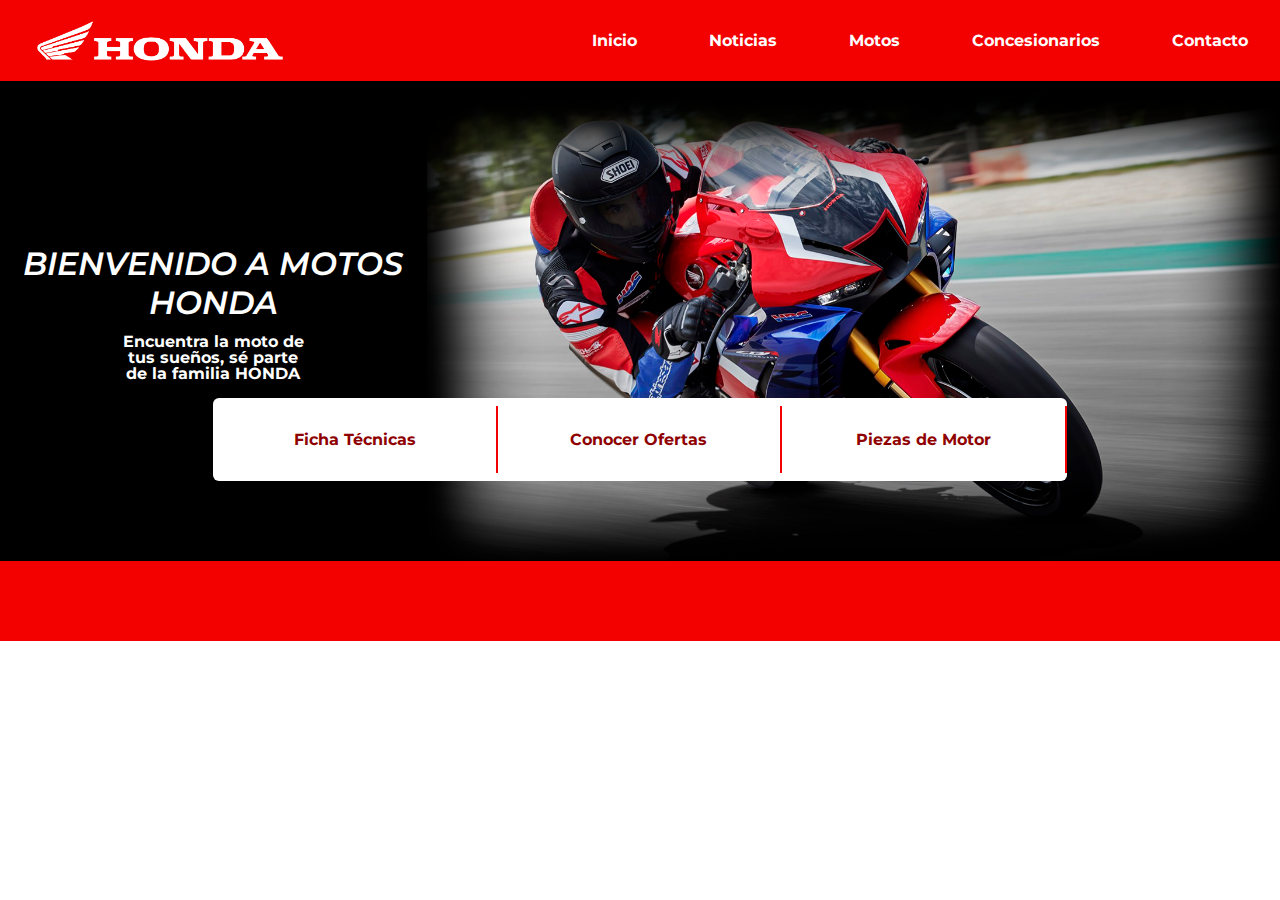
<file: index.html>
<!DOCTYPE html>
<html lang="en">
<head>
    <meta charset="UTF-8">
    <meta name="viewport" content="width=device-width, initial-scale=1.0">
    <link rel="preconnect" href="https://fonts.googleapis.com">
    <link rel="preconnect" href="https://fonts.gstatic.com" crossorigin>
    <link href="https://fonts.googleapis.com/css2?family=Montserrat:ital,wght@0,100..900;1,100..900&display=swap" rel="stylesheet">
    <link rel="stylesheet" href="style.css">
    <title>Honda</title>
</head>

<body>
    <header class="bg-secondary">
        <nav class="navbar">
            <div>
                <img src="./images/hondaLogo.png" alt="Logo">
            </div>
            <!-- Botón de menú en vista móvil como tres rayas -->
            <button class="menu-toggle" onclick="toggleMenu()">≡</button>
            <ul class="items-navbar">
                <li><a href="index.html">Inicio</a></li>
                <li><a href="./pages/noticias.html">Noticias</a></li>
                <li><a href="./pages/motos.html">Motos</a></li>
                <li><a href="./pages/concesionarios.html">Concesionarios</a></li>
                <li><a href="./pages/contacto.html">Contacto</a></li>
            </ul>
        </nav>
    </header>

    <!-- Hero de homepage -->
    <div class="hero">
        <div class="content-hero">
            <h1 class="main-title">Bienvenido a Motos Honda</h1>
            <p class="main-description">Encuentra la moto de tus sueños, sé parte de la familia HONDA</p>
        </div>
        <div class="img-hero">
            <img src="./images/hondahero.png" alt="Moto Honda">
        </div>
        <div class="more-options">
            <div class="more-options-bar">
                <div class="option-item">
                    <p>Ficha Técnicas</p>
                </div>
                <div class="option-item">
                    <p>Conocer Ofertas</p>
                </div>
                <div class="option-item"> 
                    <p>Piezas de Motor</p>
                </div>
            </div>          
        </div>
    </div>

    <script>
        function toggleMenu() {
            const navbarItems = document.querySelector('.items-navbar');
            navbarItems.style.display = navbarItems.style.display === 'block' ? 'none' : 'block';
        }
    </script>
</body>

<footer class="footer"></footer>
</html>
</file>
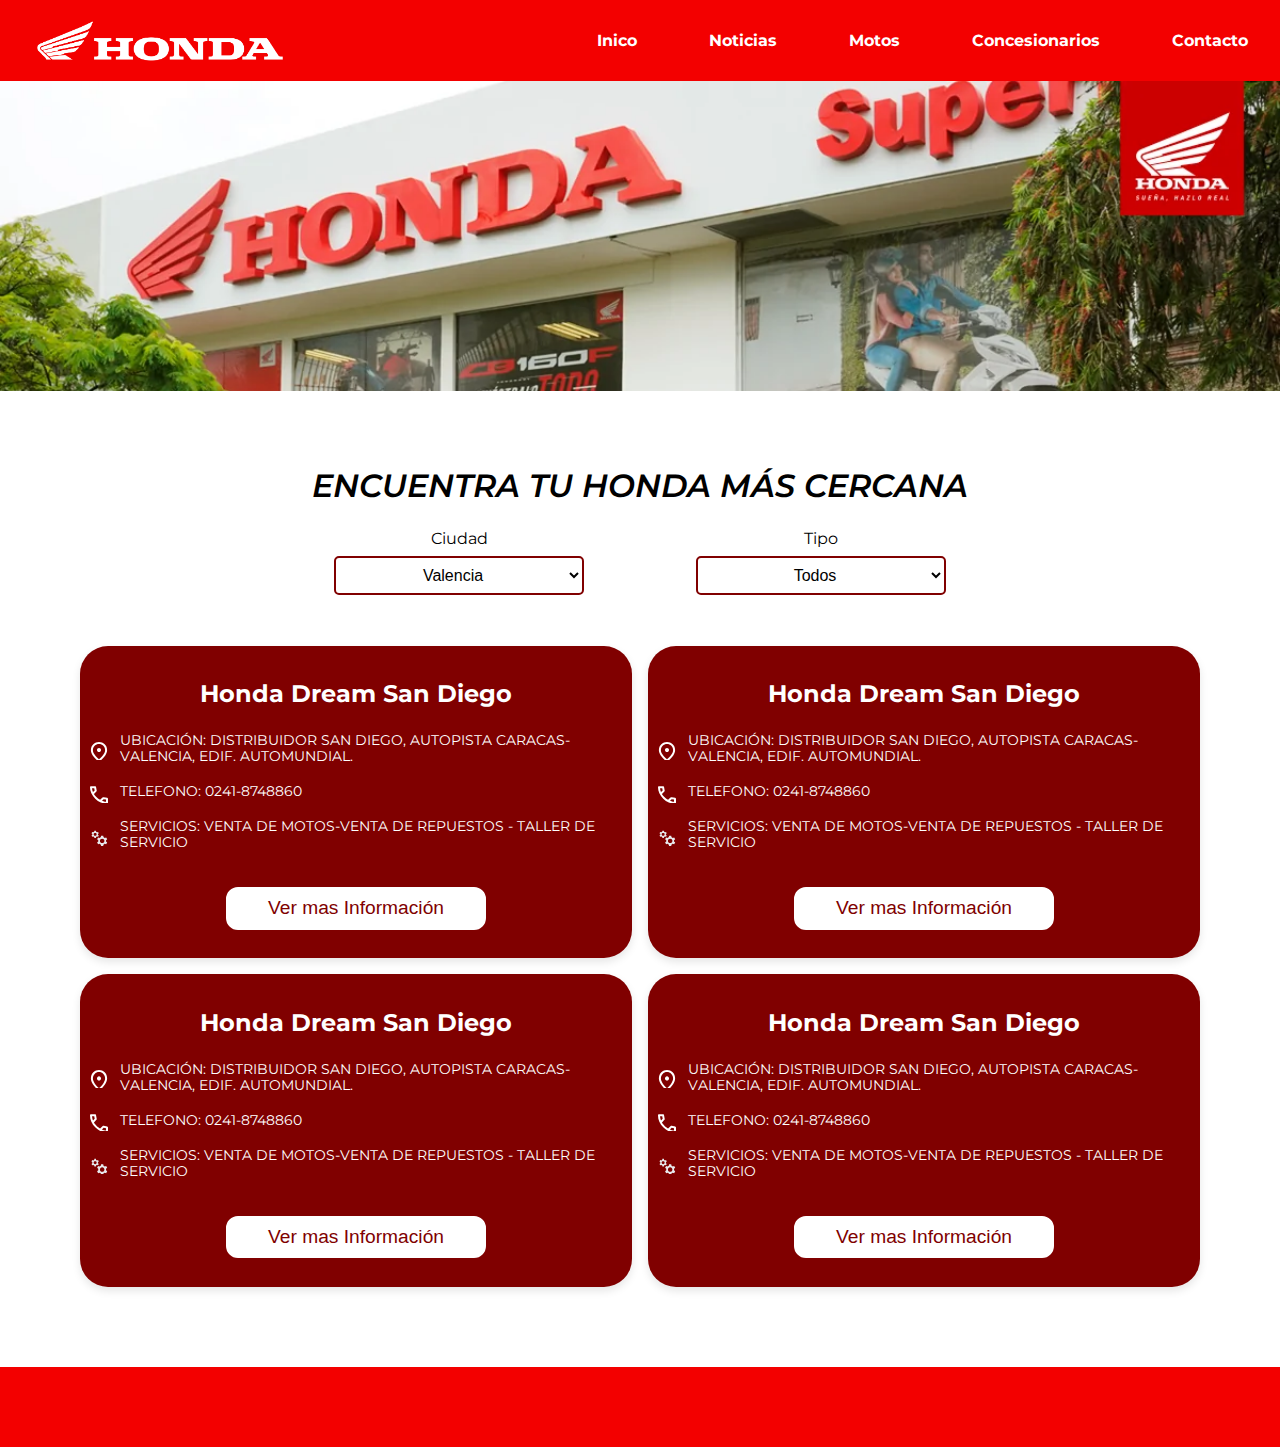
<file: pages/concesionarios.html>
<!DOCTYPE html>
<html lang="en">
<head>
    <meta charset="UTF-8">
    <meta name="viewport" content="width=device-width, initial-scale=1.0">
    <link rel="preconnect" href="https://fonts.googleapis.com">
    <link rel="preconnect" href="https://fonts.gstatic.com" crossorigin>
    <link href="https://fonts.googleapis.com/css2?family=Montserrat:ital,wght@0,100..900;1,100..900&display=swap" rel="stylesheet">
    <link rel="stylesheet" href="../style.css">
    <title>Honda</title>
</head>


<header class="bg-secondary">
    <nav class="navbar">
        <div>
            <img src="../images/hondaLogo.png" alt="Logo">
        </div>
        <!-- Botón de menú en vista móvil como tres rayas -->
        <button class="menu-toggle" onclick="toggleMenu()">≡</button>
        <ul class="items-navbar">
            <li><a href="../index.html">Inico</a></li>
            <li><a href="../pages/noticias.html">Noticias</a></li>
            <li><a href="../pages/motos.html">Motos</a></li>
            <li><a href="../pages/concesionarios.html">Concesionarios</a></li>
            <li><a href="../pages/contacto.html">Contacto</a></li>
        </ul>
    </nav>
</header>
<body>
    <div class="hero-dealerships">
        <img src="../images/heroDealerships.png" alt="hero-dealerships" class="">
        <div class="container mx-auto pt-10">
            <h1 class="title-page">Encuentra tu Honda más cercana</h1>
<div class="find-your-dealership">
    <!-- Opciones -->
    <div class="options-container">
        <!-- Ciudades -->
        <div class="location-info">
            <label for="ciudad" class="label">Ciudad</label>
            <select name="ciudad" id="ciudad" class="styled-select">
                <option value="valencia">Valencia</option>
                <option value="caracas">Caracas</option>
                <option value="maracay">Maracay</option>
            </select>
        </div>
        <!-- Tipos de vehículos -->
        <div class="vehicle-type">
            <label for="tipo" class="label">Tipo</label>
            <select name="tipo" id="tipo" class="styled-select">
                <option value="todos">Todos</option>
                <option value="motos">Motos</option>
                <option value="carros">Carros</option>
            </select>
        </div>
    </div>
</div>
<br>
            <div class="card-blocks">
                
                <div class="card-dealership">
                    <p class="text-white">Honda Dream San Diego</p>
                    <div class="location-content">
                        <img src="../icons/location.svg" alt="location-icon">
                        <p>UBICACIÓN: DISTRIBUIDOR SAN DIEGO, AUTOPISTA CARACAS-VALENCIA, EDIF. AUTOMUNDIAL.</p>
                    </div>
                    <br/>
                    <div class="location-content">
                        <img src="../icons/phone.svg" alt="phone-icon">
                        <p>TELEFONO: 0241-8748860</p>
                    </div>
                    <br/>
                    <div class="location-content">
                        <img src="../icons/service.svg" alt="service-icon">
                        <p>SERVICIOS: VENTA DE MOTOS-VENTA DE REPUESTOS - TALLER DE SERVICIO</p>
                    </div>
                    <br/>
                    <div class="flex justify-center">
                        <button class="button-more-moto-2">Ver mas Información</button>
                    </div>
                    <br/>
                </div>

                <div class="card-dealership">
                    <p class="text-white text-xl">Honda Dream San Diego</p>
                    <div class="location-content">
                        <img src="../icons/location.svg" alt="location-icon">
                        <p>UBICACIÓN: DISTRIBUIDOR SAN DIEGO, AUTOPISTA CARACAS-VALENCIA, EDIF. AUTOMUNDIAL.</p>
                    </div>
                    <br/>
                    <div class="location-content">
                        <img src="../icons/phone.svg" alt="phone-icon">
                        <p>TELEFONO: 0241-8748860</p>
                    </div>
                    <br/>
                    <div class="location-content">
                        <img src="../icons/service.svg" alt="service-icon">
                        <p>SERVICIOS: VENTA DE MOTOS-VENTA DE REPUESTOS - TALLER DE SERVICIO</p>
                    </div>
                    <br/>
                    <div class="flex justify-center">
                        <button class="button-more-moto-2">Ver mas Información</button>
                    </div>
                    <br/>
                </div>

                <div class="card-dealership ">
                    <p class="text-white">Honda Dream San Diego</p>
                    <div class="location-content">
                        <img src="../icons/location.svg" alt="location-icon">
                        <p>UBICACIÓN: DISTRIBUIDOR SAN DIEGO, AUTOPISTA CARACAS-VALENCIA, EDIF. AUTOMUNDIAL.</p>
                    </div>
                    <br/>
                    <div class="location-content">
                        <img src="../icons/phone.svg" alt="phone-icon">
                        <p>TELEFONO: 0241-8748860</p>
                    </div>
                    <br/>
                    <div class="location-content">
                        <img src="../icons/service.svg" alt="service-icon">
                        <p>SERVICIOS: VENTA DE MOTOS-VENTA DE REPUESTOS - TALLER DE SERVICIO</p>
                    </div>
                    <br/>
                    <div class="flex justify-center">
                        <button class="button-more-moto-2">Ver mas Información</button>
                    </div>
                    <br/>
                </div>

                <div class="card-dealership ">
                    <p class="text-white">Honda Dream San Diego</p>
                    <div class="location-content">
                        <img src="../icons/location.svg" alt="location-icon">
                        <p>UBICACIÓN: DISTRIBUIDOR SAN DIEGO, AUTOPISTA CARACAS-VALENCIA, EDIF. AUTOMUNDIAL.</p>
                    </div>
                    <br/>
                    <div class="location-content">
                        <img src="../icons/phone.svg" alt="phone-icon">
                        <p>TELEFONO: 0241-8748860</p>
                    </div>
                    <br/>
                    <div class="location-content">
                        <img src="../icons/service.svg" alt="service-icon">
                        <p>SERVICIOS: VENTA DE MOTOS-VENTA DE REPUESTOS - TALLER DE SERVICIO</p>
                    </div>
                    <br/>
                    <div class="flex justify-center">
                        <button class="button-more-moto-2">Ver mas Información</button>
                    </div>
                    <br/>
                </div>

            </div>
            
        </div>
    </div>
    <script>
        function toggleMenu() {
            const navbarItems = document.querySelector('.items-navbar');
            navbarItems.style.display = navbarItems.style.display === 'block' ? 'none' : 'block';
        }
    </script>
</body>
<footer class="footer"></footer>
</file>
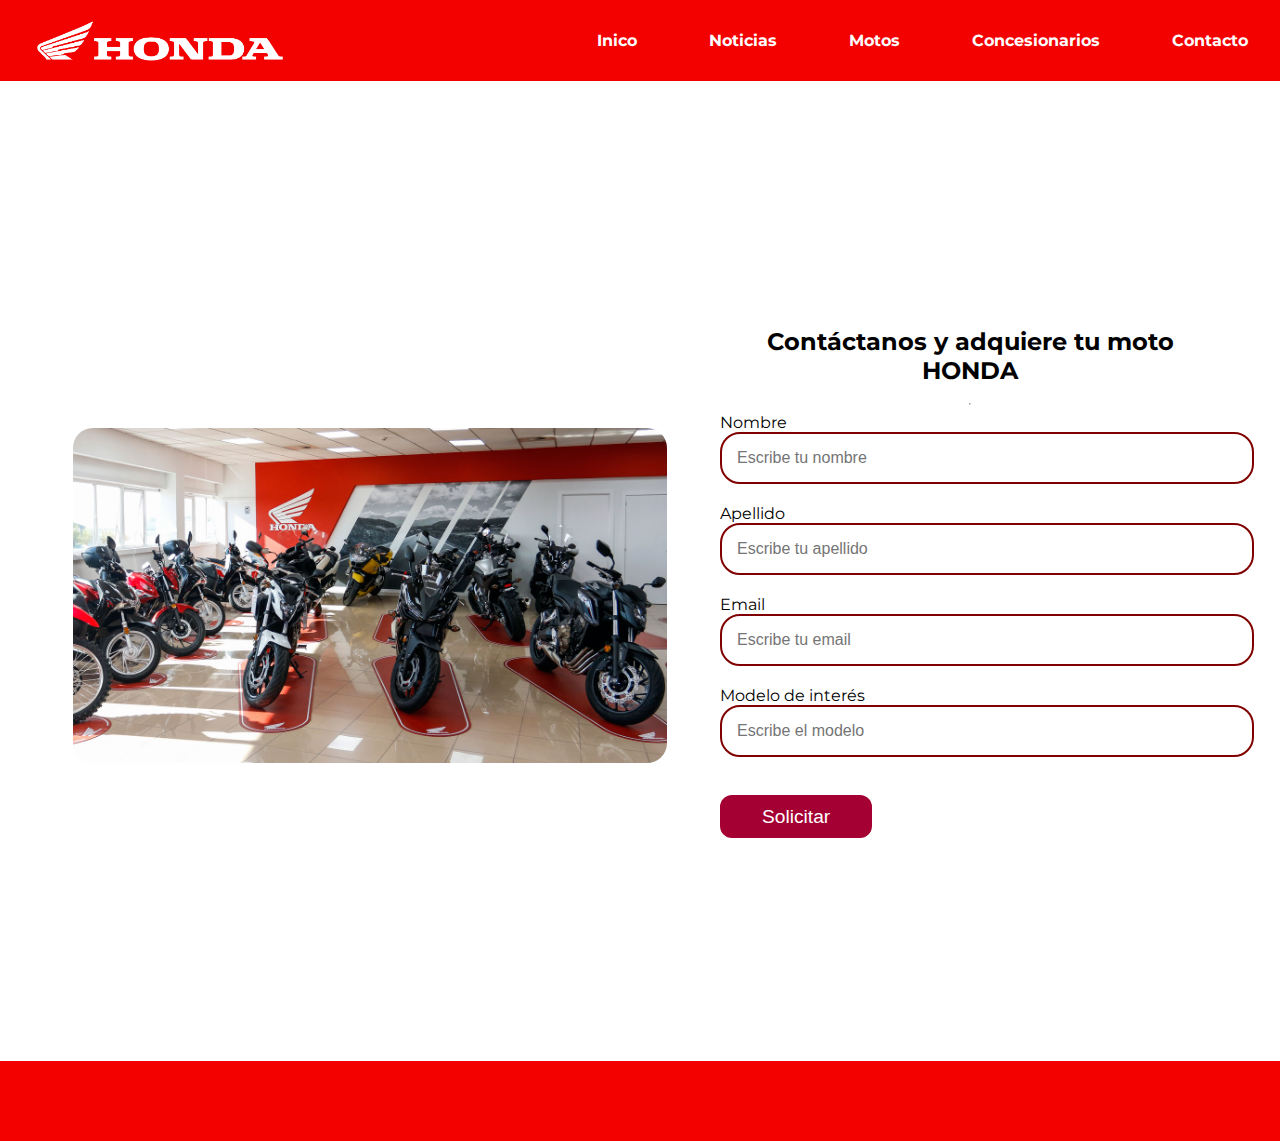
<file: pages/contacto.html>
<!DOCTYPE html>
<html lang="en">
<head>
    <meta charset="UTF-8">
    <meta name="viewport" content="width=device-width, initial-scale=1.0">
    <link rel="preconnect" href="https://fonts.googleapis.com">
    <link rel="preconnect" href="https://fonts.gstatic.com" crossorigin>
    <link href="https://fonts.googleapis.com/css2?family=Montserrat:ital,wght@0,100..900;1,100..900&display=swap" rel="stylesheet">
    <link rel="stylesheet" href="../style.css">
    <title>Honda</title>
</head>

<header class="bg-secondary">
    <nav class="navbar">
        <div>
            <img src="../images/hondaLogo.png" alt="Logo">
        </div>
        <!-- Botón de menú en vista móvil como tres rayas -->
        <button class="menu-toggle" onclick="toggleMenu()">≡</button>
        <ul class="items-navbar">
            <li><a href="../index.html">Inico</a></li>
            <li><a href="../pages/noticias.html">Noticias</a></li>
            <li><a href="../pages/motos.html">Motos</a></li>
            <li><a href="../pages/concesionarios.html">Concesionarios</a></li>
            <li><a href="../pages/contacto.html">Contacto</a></li>
        </ul>
    </nav>
</header>

<body>
    <div class="container-contacto">
        <div class="flex-container">
            <div class="contact-image">
                <img src="../images/contactPicture.jpeg" alt="Motos" class="motorcycle-image">
            </div>
            <div class="form-container">
                <p class="form-title">Contáctanos y adquiere tu moto HONDA</p>
                <hr>
                <form action="" class="flex flex-col">
                    <label for="name" class="label-form">Nombre</label>
                    <input type="text" id="name" class="input-form" placeholder="Escribe tu nombre">
                    
                    <label for="apellido" class="label-form">Apellido</label>
                    <input type="text" id="apellido" class="input-form" placeholder="Escribe tu apellido">
                    
                    <label for="email" class="label-form">Email</label>
                    <input type="email" id="email" class="input-form" placeholder="Escribe tu email">
                    
                    <label for="modelo" class="label-form">Modelo de interés</label>
                    <input type="text" id="modelo" class="input-form" placeholder="Escribe el modelo">
                    
                    <button class="button-more-moto">Solicitar</button>
                </form>
            </div>
        </div>
    </div>

    <script>
        function toggleMenu() {
            const navbarItems = document.querySelector('.items-navbar');
            navbarItems.style.display = navbarItems.style.display === 'block' ? 'none' : 'block';
        }
    </script>
</body>

<footer class="footer">
    <!-- Contenido del footer -->
</footer>
</html>
</file>
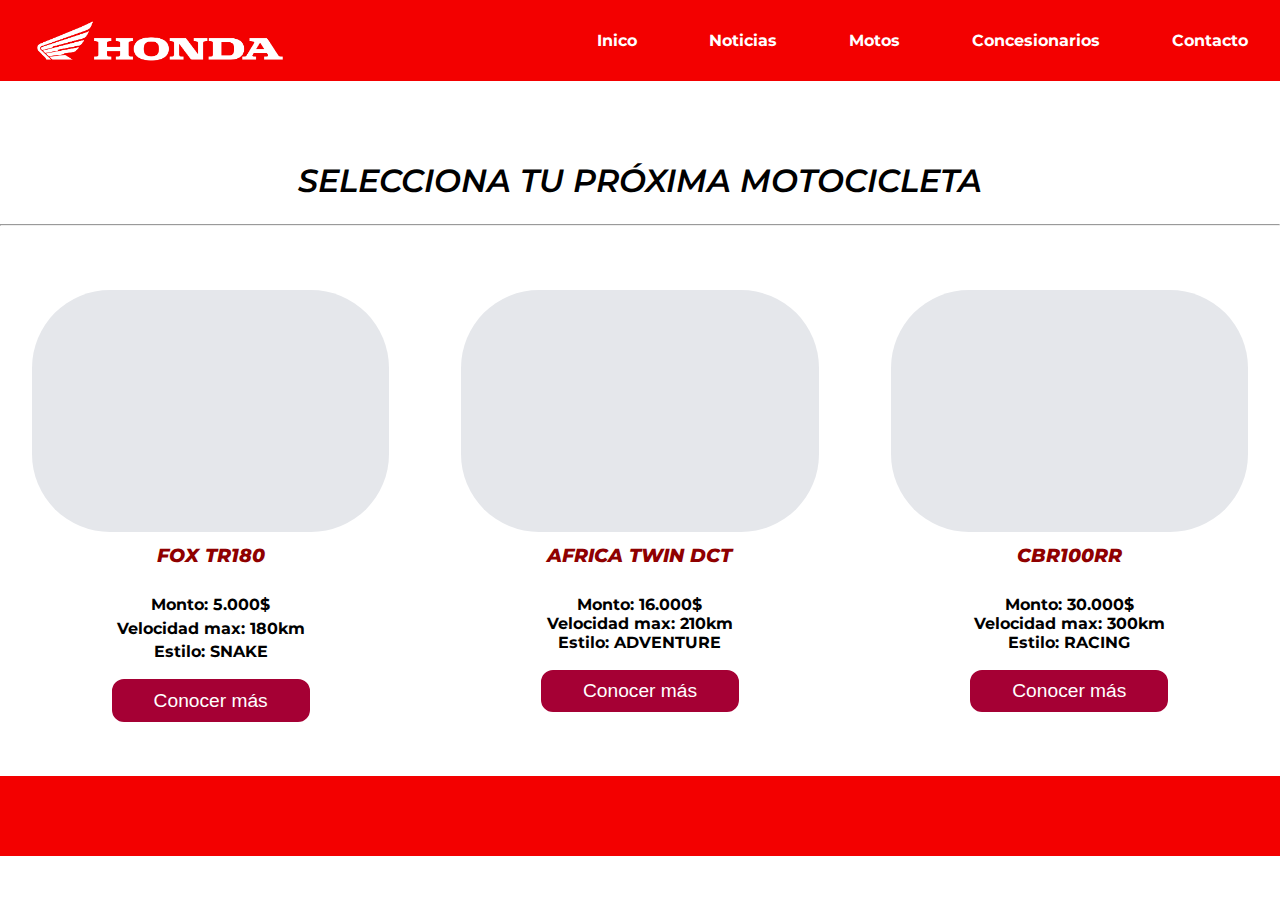
<file: pages/motos.html>
<!DOCTYPE html>
<html lang="en">
<head>
    <meta charset="UTF-8">
    <meta name="viewport" content="width=device-width, initial-scale=1.0">
    <link rel="preconnect" href="https://fonts.googleapis.com">
    <link rel="preconnect" href="https://fonts.gstatic.com" crossorigin>
    <link href="https://fonts.googleapis.com/css2?family=Montserrat:ital,wght@0,100..900;1,100..900&display=swap" rel="stylesheet">
    <link rel="stylesheet" href="../style.css">
    <title>Honda</title>
</head>


<header class="bg-secondary">
    <nav class="navbar">
        <div>
            <img src="../images/hondaLogo.png" alt="Logo">
        </div>
        <!-- Botón de menú en vista móvil como tres rayas -->
        <button class="menu-toggle" onclick="toggleMenu()">≡</button>
        <ul class="items-navbar">
            <li><a href="../index.html">Inico</a></li>
            <li><a href="../pages/noticias.html">Noticias</a></li>
            <li><a href="../pages/motos.html">Motos</a></li>
            <li><a href="../pages/concesionarios.html">Concesionarios</a></li>
            <li><a href="../pages/contacto.html">Contacto</a></li>
        </ul>
    </nav>
</header>

<body>
    <div class="container-contact">  
        <h1 class="title-page">Selecciona tu próxima motocicleta</h1>
        <hr>
        <!-- Cards de motos -->
        <div class="motos-div">

            <div class="card">
                <div class="bg-moto">
                    <img src="../images/moto1.png" alt="Moto" class="">
                </div>
                <h3 class="moto-title text-xl">Fox TR180</h3> <!-- Tamaño uniforme -->
                <div class="moto-description">
                    <p class="font-bold" style="margin-bottom: 0.3rem;">Monto: 5.000$</p>
                    <p class="font-bold" style="margin-bottom: 0.3rem;">Velocidad max: 180km</p>
                    <p class="font-bold mb-4">Estilo: SNAKE</p>
                    <button class="rounded-full button-more-moto">Conocer más</button>
                </div>           
            </div>

            <div class="card flex flex-col p-4 gap-y-3">
                <div class="bg-gray-200 bg-moto">
                    <img src="../images/moto2.png" alt="Moto" class="h-auto rounded-md px-8 py-8">
                </div>
                <h3 class="text-center uppercase moto-title text-xl pb-4">AFRICA TWIN DCT</h3> <!-- Tamaño uniforme -->
                <div class="moto-description">
                    <p class="font-bold">Monto: 16.000$</p>
                    <p class="font-bold">Velocidad max: 210km</p>
                    <p class="font-bold mb-4">Estilo: ADVENTURE</p>
                    <button class="rounded-full button-more-moto">Conocer más</button>
                </div>           
            </div>

            <div class="card flex flex-col p-4 gap-y-3">
                <div class="bg-gray-200 bg-moto">
                    <img src="../images/moto3.png" alt="Moto" class="h-auto rounded-md px-8 py-8">
                </div>
                <h3 class="text-center uppercase moto-title text-xl pb-4">CBR100RR</h3> <!-- Tamaño uniforme -->
                <div class="moto-description">
                    <p class="font-bold">Monto: 30.000$</p>
                    <p class="font-bold">Velocidad max: 300km</p>
                    <p class="font-bold mb-4">Estilo: RACING</p>
                    <button class="rounded-full button-more-moto">Conocer más</button>
                </div>           
            </div>
        </div>
    </div>
    <br>
    <br>
    <script>
        function toggleMenu() {
            const navbarItems = document.querySelector('.items-navbar');
            navbarItems.style.display = navbarItems.style.display === 'block' ? 'none' : 'block';
        }
    </script>
    
</body>
<footer class="footer"></footer>
</file>
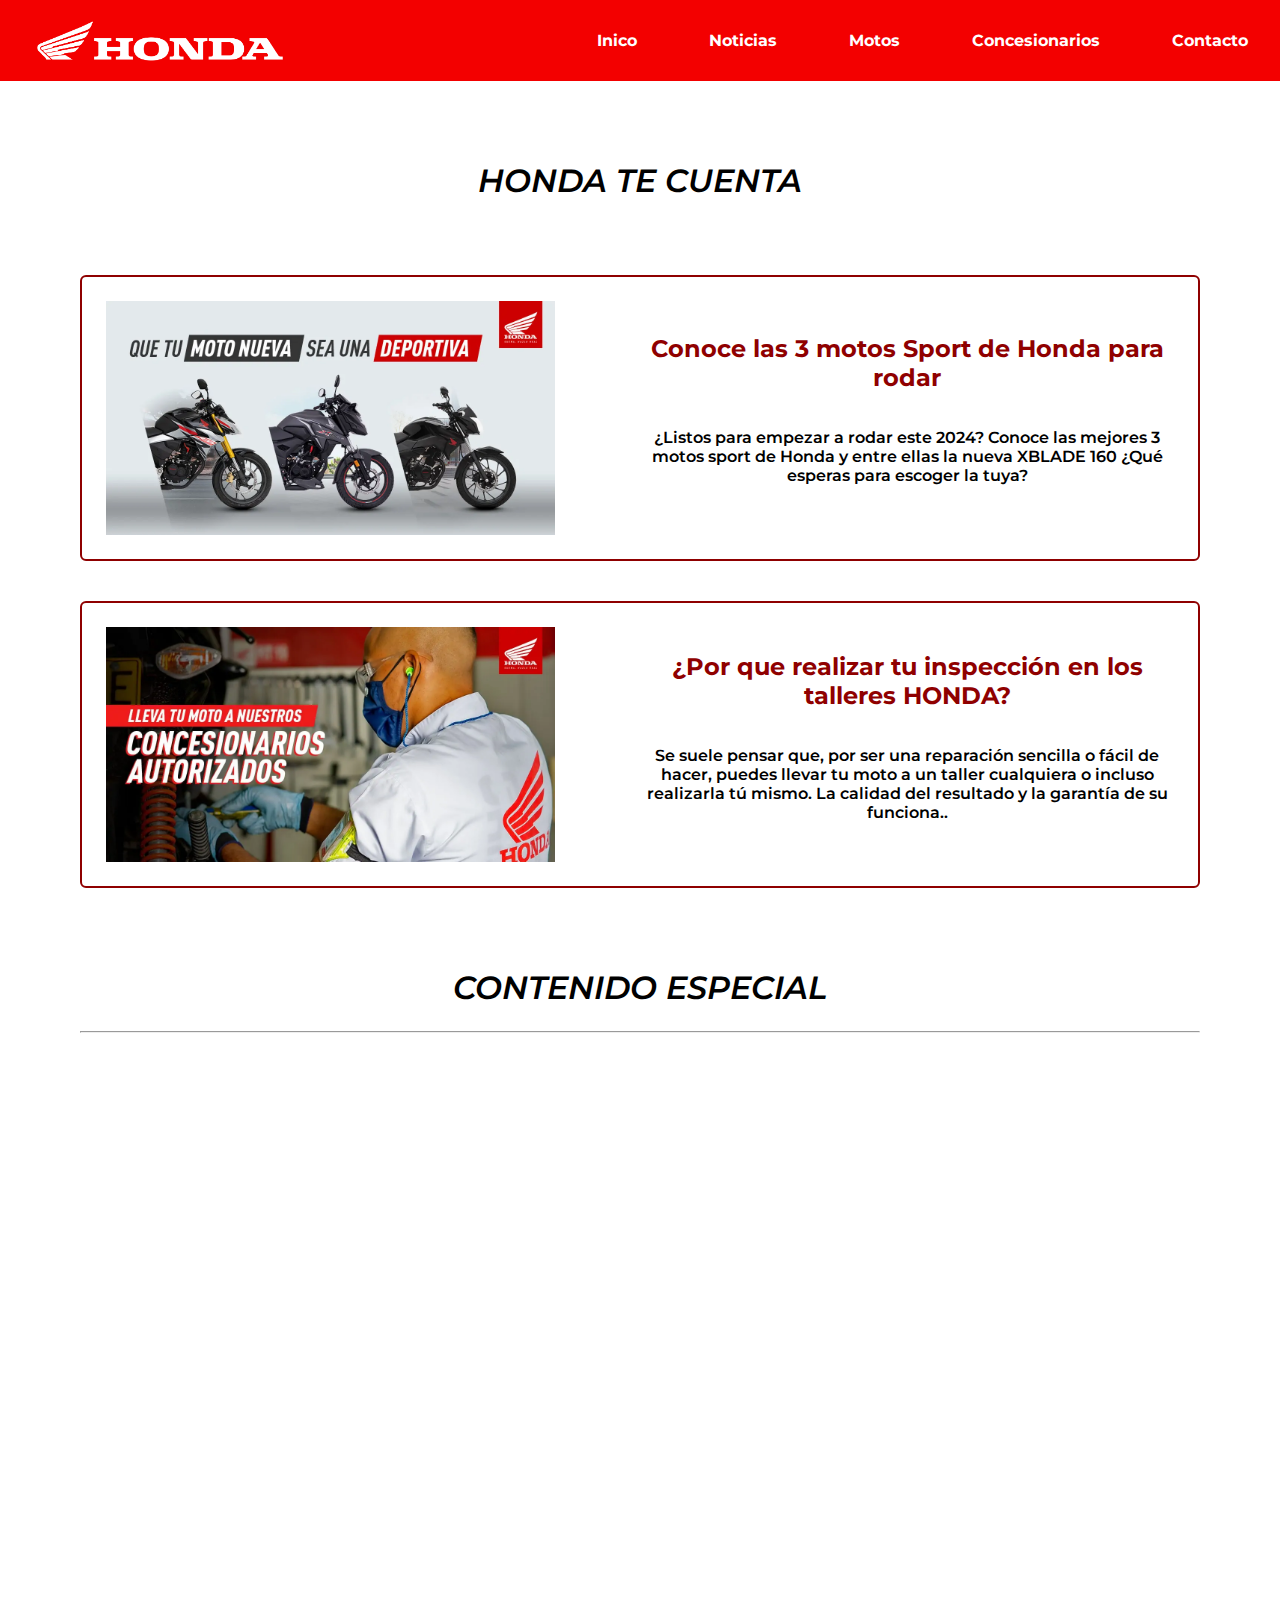
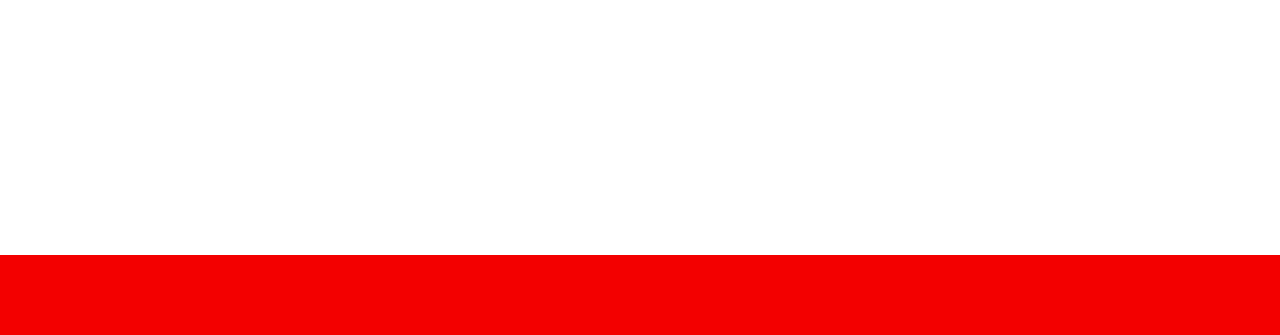
<file: pages/noticias.html>
<!DOCTYPE html>
<html lang="en">
<head>
    <meta charset="UTF-8">
    <meta name="viewport" content="width=device-width, initial-scale=1.0">
    <!-- <script src="https://cdn.tailwindcss.com"></script> -->
    <link rel="preconnect" href="https://fonts.googleapis.com">
    <link rel="preconnect" href="https://fonts.gstatic.com" crossorigin>
    <link href="https://fonts.googleapis.com/css2?family=Montserrat:ital,wght@0,100..900;1,100..900&display=swap" rel="stylesheet">
    <link rel="stylesheet" href="../style.css">
    <title>Honda</title>
</head>


<header class="bg-secondary">
    <nav class="navbar">
            <div>
                <img src="../images/hondaLogo.png" alt="Logo">
            </div>
            <!-- Botón de menú en vista móvil como tres rayas -->
            <button class="menu-toggle" onclick="toggleMenu()">≡</button>
            <ul class="items-navbar">
                <li><a href="../index.html">Inico</a></li>
                <li><a href="../pages/noticias.html">Noticias</a></li>
                <li><a href="../pages/motos.html">Motos</a></li>
                <li><a href="../pages/concesionarios.html">Concesionarios</a></li>
                <li><a href="../pages/contacto.html">Contacto</a></li>
            </ul>
        </nav>
</header>

<body>
    <div class="container">
        <h1 class="title-page">Honda te cuenta</h1>
        <br>
        <div class="card-block" >
            <div class="card-news">
                <img class="image-card" src="../images/noticiaHonda1.png" alt="Moto Nueva">
                <div class="card-content">
                    <h2 class="title-card-news">Conoce las 3 motos Sport de Honda para rodar</h2>
                    <p class="text-card-news">¿Listos para empezar a rodar este 2024? Conoce las mejores
                        3 motos sport de Honda y entre ellas la nueva XBLADE 160
                        ¿Qué esperas para escoger la tuya?</p>
                </div>
            </div>

            <div class="card-news">
                <img class="image-card" src="../images/noticiaHonda2.png" alt="">
                <div class="card-content">
                    <h2 class="title-card-news">¿Por que realizar tu inspección en los talleres HONDA?</h2>
                    <p class="text-card-news">Se suele pensar que, por ser una reparación sencilla o fácil de hacer, puedes llevar tu moto a un taller cualquiera o incluso realizarla tú mismo. La calidad del resultado y la garantía de su funciona..</p>
                </div>
            </div>

        </div>

        <h1 class="title-page">Contenido Especial</h1>
        <hr>
        <div class="youtube-div">
            <div class="youtube-news">
                <iframe width="560" height="315" src="https://www.youtube.com/embed/CTbRuOhOY0I?si=DQXwqX6sIKaiohac" title="YouTube video player" frameborder="0" allow="accelerometer; autoplay; clipboard-write; encrypted-media; gyroscope; picture-in-picture; web-share" referrerpolicy="strict-origin-when-cross-origin" allowfullscreen></iframe>
                <iframe width="560" height="315" src="https://www.youtube.com/embed/rSqmRfKJEJk?si=ghM7OGPyUXLAiRbG" title="YouTube video player" frameborder="0" allow="accelerometer; autoplay; clipboard-write; encrypted-media; gyroscope; picture-in-picture; web-share" referrerpolicy="strict-origin-when-cross-origin" allowfullscreen></iframe>
                <iframe width="560" height="315" src="https://www.youtube.com/embed/mDkSfiMQVs4?si=QlWwmKEtVgAbWVZ6" title="YouTube video player" frameborder="0" allow="accelerometer; autoplay; clipboard-write; encrypted-media; gyroscope; picture-in-picture; web-share" referrerpolicy="strict-origin-when-cross-origin" allowfullscreen></iframe>
                <iframe width="560" height="315" src="https://www.youtube.com/embed/iGAv0Iz0zbQ?si=PwaqE2_33x9KNJYo" title="YouTube video player" frameborder="0" allow="accelerometer; autoplay; clipboard-write; encrypted-media; gyroscope; picture-in-picture; web-share" referrerpolicy="strict-origin-when-cross-origin" allowfullscreen></iframe>
            </div>
        </div>
    </div>

    <script>
        function toggleMenu() {
            const navbarItems = document.querySelector('.items-navbar');
            navbarItems.style.display = navbarItems.style.display === 'block' ? 'none' : 'block';
        }
    </script>
</body>
<footer class="footer"></footer>
</file>
<file: style.css>
:root {
    --primary: #8F0000;
    --secondary: #F30000;
  }

/* Evita el desplazamiento horizontal en todo el documento */
html, body {
    margin: 0;
    padding: 0;
    box-sizing: border-box;
    overflow-x: hidden;
    width: 100%;
}

/* rules */

h1,h2,h3,h4,h5,h6{
    margin: 0;
}

body{
    font-family: "Montserrat", sans-serif;
}

img{
    max-width: 100%;
    height: auto;
    display: block;
}

hr{
    height: 0;
    color: inherit;
    border-top-width: 1px;
    color: #F30000;
}

/* utils */


.bg-primary{
    background-color: var(--primary);

}

.bg-secondary{
    background-color: var(--secondary);
}

.text-primary{
    color: var(--primary);
}

.container{
    margin-left: auto;
    margin-right: auto;
    padding-bottom: 5rem;
    padding-left: 5rem;
    padding-right: 5rem;
}

.title-page{
    text-transform: uppercase;
    font-weight: 600;
    font-style: italic;
    padding-bottom: 1rem;
    text-align: center;
    padding-top: 5rem;
}

/* navbvar */

.navbar{
    display: flex;
    justify-content: space-between;
    margin-left: 1rem;
    margin-right: 1rem;
}
.items-navbar a {
    color: white;
    text-decoration: none; /* Elimina el subrayado */
    font-weight: 700;
    transition: color 0.3s ease, transform 0.3s ease; /* Animación suave para color y movimiento */
}

.items-navbar a:hover {
    color: #800000; /* Cambia el color al pasar el cursor */
    transform: translateY(-5px); /* Desplaza el enlace hacia arriba */
}

.navbar img{
    width: 18rem;
}

.items-navbar {
    display: flex;
    gap: 2.5rem;
    align-items: center;
    padding-right: 5rem;
    font-weight: 700;
    list-style-type: none; /* Elimina los puntos de la lista */
    margin: 0;
    padding: 0;
}
.items-navbar li {
    margin: 0 1rem; /* Espacio adicional entre las opciones */
}

.items-navbar a{
    color: white;
}

/* Hero */

.hero{
    display: grid;
    position: relative;
    grid-template-columns: repeat(3, minmax(0, 1fr));
    background-color: black;
}

.content-hero{
    display: flex;
    flex-direction: column;
    justify-content: center;
    align-items: center;
    padding-left: 1rem;
    padding-right: 1rem;
}

.main-title{
    color: white;
    text-align: center;
    font-weight: 600;
    text-transform: uppercase;
    margin-bottom: 2rem;
    font-style: italic;
}

.main-description{
    margin-top: -20px;
    color: white;
    width: 46.66%;
    text-align: center;
    font-weight: bold;
    font-size: 1rem;
    line-height: 1rem;
}

.img-hero{
    grid-column: span 2 / span 2;
}

.more-options{
    width: 100%;
    position: absolute;
    display: flex;
    justify-content: center;
    bottom: 5rem;
}

.more-options-bar{
    background-color: white;
    display: grid;
    grid-template-columns: repeat(3, minmax(0, 1fr));
    width: 66.66%;
    border-radius: 6px;
}

.option-item{
    border-right: 2px solid var(--secondary);
    margin-top: 0.5rem;
    margin-bottom: 0.5rem;
    text-align: center;
    color: var(--primary);
    padding-top: 0.5rem;
    padding-bottom: 0.5rem;
    font-weight: 700;
}

/* News */

.card-block{
    display: flex;
    flex-direction: column;
    margin-top: 2.5rem;
    row-gap: 2.5rem;
}

.card-news{
    display: grid;
    grid-template-columns: repeat(2, minmax(0, 1fr));
    border-radius: 6px;
    border: 2px solid var(--primary);
    padding: 1.5rem;
}

.image-card{
    width: 84%;
}

.card-content{
    display: flex;
    flex-direction: column;
    justify-content: center;
    align-items: center;
    row-gap: 1.25rem;
}

.title-card-news{
    color: var(--primary);
    font-weight: 700;
    text-align: center;
}

.text-card-news{
    font-weight: 600;
    text-align: center;
}

.youtube-div{
    display: flex;
    justify-content: center;
}

.youtube-news{
    margin-top: 5rem;
    display: grid;
    grid-template-columns: repeat(2, minmax(0, 1fr));
    column-gap: 2rem;
    row-gap: 1.5rem;
}

/* Estilos específicos para vista de móvil */
@media (max-width: 768px) {
    
    .card-news {
        grid-template-columns: 1fr; /* Hace que la tarjeta se apile en una sola columna */
        text-align: center;
    }

    .image-card {
        width: 100%; /* Asegura que la imagen ocupe el ancho disponible */
        margin-bottom: 1rem; /* Añade espacio debajo de la imagen */
    }

    /* Ajuste para los videos en móvil */
    .youtube-news {
        grid-template-columns: 1fr; /* Una sola columna para que los videos se apilen verticalmente */
        row-gap: 1.5rem; /* Espacio entre los videos */
    }

    .youtube-news iframe {
        width: 100%; /* Asegura que cada video ocupe el ancho completo de la pantalla */
        height: auto; /* Ajusta la altura automáticamente para mantener la relación de aspecto */
    }
}

/* Motorcycles */
.motos-div{
    display: grid;
    grid-template-columns: repeat(3, minmax(0, 1fr));
    column-gap: 2.5rem;
    margin-right: 1rem;
    margin-left: 1rem;
    padding-top: 2.5rem;
}

.motos-div .card{
    display: flex;
    flex-direction: column;
    padding: 1rem;
    row-gap: 0.75rem;
    position: relative; /* Necesario para el efecto de humo */
}

.bg-moto{
    background-color: rgb(229 231 235);
    border-radius: 78px;
    position: relative; /* Necesario para el efecto de humo */
    overflow: hidden;
}

.bg-moto img{
    height: auto;
    border-radius: 6px;
    padding: 2rem;
    margin-left: -30px;
    transform: translateX(-100%); /* Comienza fuera de la vista */
    animation: slideIn 1s ease-out forwards; /* Aplica la animación */
}
/* Keyframes para animación de entrada */
@keyframes slideIn {
    0% {
        transform: translateX(-100%);
    }
    100% {
        transform: translateX(0);
    }
}

.moto-title {
    text-align: center;
    text-transform: uppercase;
    color: var(--primary);
    padding-bottom: 1rem;
    font-weight: 800;
    font-style: italic;
}

.moto-description{
    display: flex;
    flex-direction: column;
    justify-items: center;
    align-items: center;
    font-weight: 700;
}

.moto-description p {
    margin: 0; /* Esto elimina el margen por defecto */
}

.moto-title{
    color: var(--primary);
    font-weight: 800;
    font-style: italic;
}

.button-more-moto {
    margin-top: 18px;
    padding: 0.70rem 2.5rem; /* Aumentar el área de clic (más largo y ancho) */
    font-size: 1.2rem; /* Texto más pequeño */
    line-height: 1rem;
    border: 2px solid #A50034; /* Borde del color vinotinto */
    text-align: center; /* Centrar el texto */
    background-color: #A50034; /* Fondo vinotinto para los botones */
    color: white; /* Texto en blanco */
    border-radius: 12px; /* Bordes redondeados */
    transition: background-color 0.3s; /* Efecto de transición al pasar el mouse */
}

/* Cambiar el color del fondo al pasar el mouse */
.button-more-moto:hover {
    background-color: white; /* Fondo blanco al pasar el mouse */
    color: #A50034; /* Texto en vinotinto al pasar el mouse */
}

.button-more-moto-2 {
    margin-top: 18px;
    padding: 0.70rem 2.5rem; /* Aumentar el área de clic (más largo y ancho) */
    font-size: 1.2rem; /* Texto más pequeño */
    line-height: 1rem;
    border: 2px solid white; /* Borde del color vinotinto */
    text-align: center; /* Centrar el texto */
    background-color: white; /* Fondo vinotinto para los botones */
    color: #800000; /* Texto en blanco */
    border-radius: 12px; /* Bordes redondeados */
    transition: background-color 0.3s; /* Efecto de transición al pasar el mouse */
}

/* Cambiar el color del fondo al pasar el mouse */
.button-more-moto-2:hover {
    background-color: #800000; /* Fondo blanco al pasar el mouse */
    color: white; /* Texto en vinotinto al pasar el mouse */
}
/* Estilos para vista móvil */
@media (max-width: 768px) {
    .title-page{
        font-size: 18px;
    }
    .container{
        margin-left: auto;
        margin-right: auto;
        padding-bottom: 5rem;
        padding-left: 1rem;
        padding-right: 1rem;
    }

    .motos-div {
        display: flex;
        flex-direction: column;
        align-items: center; /* Centra todas las tarjetas */
        row-gap: 1.5rem; /* Espacio entre cada tarjeta */
        padding: 0;
    }

    .motos-div .card {
        width: 90%; /* Ajusta el ancho de la tarjeta para pantallas móviles */
        max-width: 800px; /* Define un ancho máximo para evitar que se expanda demasiado */
        margin: 0 auto; /* Centra la tarjeta horizontalmente */
        padding: 1rem; /* Añade un poco de padding interno */
    }

    .bg-moto {
        display: flex;
        justify-content: center;
        align-items: center;
        width: 250px; /* Tamaño del círculo gris */
        height: 150px; /* Asegura un círculo de proporciones iguales */
        border-radius: 10%; /* Mantiene el fondo circular */
        margin: 0 auto;
        overflow: hidden; /* Oculta cualquier parte de la imagen que sobresalga */
    }

    .bg-moto img {
        width: 400px; /* Hace que la imagen de la moto sea mucho más grande */
        height: auto; /* Mantiene la proporción de la imagen */
    }
}


.bg-moto::before {
    content: '';
    position: absolute;
    top: 60%;
    right: 48%;
    width: 16.375em;
    height: 6.375em;
    background: url(https://raw.githubusercontent.com/SochavaAG/example-mycode/master/pens/animation-smoke/images/smoke-right.png) 100% 100% no-repeat;
    background-size: 100% 100%;
    transition: all 0.5s;
    opacity: 0; /* Asegúrate de que el humo esté oculto inicialmente */
    animation: an-smoke-right 3s ease 0.6s forwards; /* Cambia "infinite" por "forwards" y añade "0.7s" */
}

@keyframes an-smoke-right {
    0% {
        opacity: 0; /* Comienza con opacidad 0 */
        transform: translateX(-2%);
    }
    25% {
        opacity: 0.8; /* Aumenta la opacidad */
    }
    50% {
        opacity: 1; /* Máxima opacidad */
    }
    75% {
        opacity: 0.8; /* Disminuye la opacidad */
    }
    100% {
        opacity: 0; /* Vuelve a ser invisible */
        transform: translateX(5%);
    }
}




/* footer */

.footer{
    background-color: var(--secondary);
    height: 5rem;
}



/* Estilo para el botón de menú */
.menu-toggle {
    display: none;
    background-color: transparent;
    color: white;
    font-size: 1.9rem; /* Tamaño de las tres rayas */
    border: none;
    cursor: pointer;
}

@media (max-width: 768px) {
    .navbar {
        display: flex;
        justify-content: space-between;
        align-items: center;
    }

    .items-navbar {
        display: none; /* Oculto por defecto */
        flex-direction: column;
        background-color: var(--secondary);
        position: absolute;
        top: 60px;
        right: -30px;
        width: 100%;
        padding: 1rem;
        z-index: 1;
    }

    .items-navbar li {
        margin: 1rem 0; /* Espacio vertical entre opciones en vista móvil */
    }

    .menu-toggle {
        display: inline-block;
    }

    /* Estilo para la barra de opciones */
    .more-options-bar {
        width: 70%;
        display: flex;
        flex-direction: column; /* Asegura que los botones estén en una columna */
        gap: 0.1rem; /* Espacio entre los botones */
        margin: 0; /* Asegúrate de que no haya margen extra */
        background-color: transparent; /* Eliminar el color de fondo */
    }

    .option-item {
        padding: 0.5rem; /* Área de clic */
        font-size: 0.75rem; /* Texto más pequeño */
        line-height: 1rem;
        border: 2px solid var(--secondary); /* Borde para los botones */
        text-align: center; /* Centrar el texto */
        background-color: white; /* Fondo blanco para los botones */
        border-radius: 12px; /* Rounding the corners */
        transition: background-color 0.3s; /* Efecto de transición al pasar el mouse */
    }
    
    /* Opción para cambiar el color al pasar el mouse */
    .option-item:hover {
        background-color: var(--secondary); /* Cambia el color de fondo al pasar el mouse */
        color: white; /* Cambia el color del texto al pasar el mouse */
    }

    .hero {
        display: flex;
        flex-direction: column;
        align-items: center;
        text-align: center;
        width: 100%;
        padding-bottom: 20rem; /* Espacio en la parte inferior para el contenido */
    }

    .img-hero {
        order: 1;
        width: 100%;
    }

    .content-hero {
        order: 2;
        padding: 1rem;
        width: 100%;
    }

    .content-hero {
        padding: 1rem; /* Mantiene el padding alrededor del contenido */
    }
    
    .main-title {
        margin-bottom: 0; /* Elimina el margen inferior del h1 */
    }
    
    .main-description {
        margin-top: 0; /* Elimina el margen superior del p */
    }

    .more-options {
        order: 3;
        width: 100%;
        margin-top: 1rem; /* Espacio entre el contenido y los botones */
    }
}

/* Concesionarios

/* Imagen de hero-dealerships como el footer, delgada y pegada a los bordes */
.hero-dealerships img {
    width: 100%;
    height: 310px;
    object-fit: cover;
    object-position: top;
    display: block;
    margin: 0 auto;
    margin-bottom: -5px;
}

/* Mantener find-your-dealership en una sola columna */
.find-your-dealership {
    display: flex;
    flex-direction: column;
    gap: 1rem;
    margin-bottom: 2rem;
}

/* Contenedor de tarjetas en cuadrícula */
.card-blocks {
    display: grid;
    grid-template-columns: 1fr; /* Una columna en pantallas pequeñas */
    gap: 1rem;
}

@media (min-width: 768px) {
    .card-blocks {
        grid-template-columns: repeat(2, 1fr); /* Dos columnas en pantallas medianas y grandes */
        grid-auto-rows: auto; /* Altura automática para mantener proporción */
    }
}

/* Estilos para cada card-dealership */
.card-dealership {
    background-color: #800000; /* Color vinotinto */
    color: white;
    font-weight: normal; /* Hace que el texto sea más delgado */
    padding: 0.6rem; /* Hacer las tarjetas más pequeñas */
    border-radius: 28px;
    box-shadow: 0px 4px 8px rgba(0, 0, 0, 0.1);
    max-width: 550px; /* Ajusta el ancho máximo para que sean menos largos */
    margin: 0 auto; /* Centra las tarjetas horizontalmente */
}

/* Título de cada tarjeta (hace que sea más grande) */
.card-dealership p.text-white {
    font-size: 1.5rem; /* Tamaño del título */
    font-weight: bold;
    text-align: center; /* Centra el título */
}

.card-dealership p {
    font-size: 0.85rem; /* Tamaño de fuente más pequeño para el texto */
    font-weight: normal; /* Asegúrate de que el peso de la fuente sea normal */
}

/* Iconos .svg pequeños y posicionados antes del texto */
/* Alineación de texto a la izquierda dentro de cada tarjeta */
.location-content {
    display: flex;
    align-items: center;
    gap: 8px;
    justify-content: flex-start; /* Alinea el contenido hacia la izquierda */
}

.location-content p {
    margin: 0; /* Quita el margen del párrafo */
    text-align: left; /* Asegura que el texto esté alineado a la izquierda */
    flex: 1; /* Expande el texto para ocupar el espacio necesario */
}


/* Centrado del botón dentro de la tarjeta */
.card-dealership .flex {
    text-align: center; /* Centra el botón en su contenedor */
}

/* Ajustes adicionales para el botón */
.card-dealership .button-secondary {
    display: inline-block; /* Permite que el botón se centre correctamente */
}

.location-content img {
    width: 18px; /* Tamaño del icono reducido */
    height: 18px;
    margin-right: 4px; /* Espacio entre el icono y el texto */
    vertical-align: middle;
}

/* Estilos para el botón dentro de cada card-dealership */
.card-dealership .button-secondary {
    background-color: white;
    color: #800000;
    font-size: 1rem;
    font-weight: bold;
    border: none;
    padding: 0.5rem 1rem;
    border-radius: 8px;
    cursor: pointer;
    transition: background-color 0.3s ease;
    text-align: center;
}

.card-dealership .button-secondary:hover {
    background-color: #d3d3d3;
}

/* Estilo para las etiquetas */
.label {
    display: block; /* Hacer que la etiqueta ocupe todo el ancho */
    text-align: center; /* Centrar el texto de la etiqueta */
    margin: 0.5rem 0; /* Margen superior e inferior */
}

/* Contenedor de opciones */
.options-container {
    display: flex; /* Usar Flexbox */
    justify-content: center; /* Centrar horizontalmente los elementos */
    gap: 7rem; /* Espacio entre los selects */
}

/* Estilo para los selects */
.styled-select {
    width: 250px; /* Ancho más corto */
    padding: 0.5rem; /* Espaciado interno */
    border: 2px solid #800000; /* Borde vinotinto */
    background-color: white; /* Fondo blanco */
    color: #000; /* Color del texto */
    font-size: 1rem; /* Tamaño de fuente */
    border-radius: 5px; /* Bordes redondeados */
    outline: none; /* Sin borde al hacer clic */
    text-align: center; /* Centrar el texto en el select */
}

/* Opcional: para cambiar el color del texto del select */
.styled-select option {
    background-color: white; /* Fondo blanco */
    color: #000; /* Color del texto */
}

/* Media Query para dispositivos móviles */
@media (max-width: 768px) { /* Ajusta el ancho según tu diseño */
    .hero-dealerships img {
        height: 150px; /* Reduce la altura de la imagen en vista móvil */
        object-fit: cover; /* Asegura que la imagen mantenga su aspecto */
    }
    .location-content img {
        width: 18px; /* Tamaño del icono reducido */
        height: 18px;
        margin-right: 4px; /* Espacio entre el icono y el texto */
        vertical-align: middle;
    }

    /* Contenedor de opciones */
    .options-container {
        
        gap: 1.5rem; /* Reduce el espacio entre los selects */
    }

    /* Estilo para los selects */
    .styled-select {
        width: 120px; /* Ancho más corto para móviles */
    }
}

/* contacto

/* Estilos generales */
.container-contacto {
    display: flex;
    justify-content: center;
    align-items: stretch; /* Asegura que ambas secciones tengan la misma altura */
}

/* Flexbox para dividir en dos secciones */
.flex-container {
    display: flex;
    flex-direction: row;
    align-items: center;
    justify-content: space-around;
    height: 100vh;
    padding: 40px;
}

/* Imagen de las motos */
.contact-image {
    flex: 1;
    display: flex;
    justify-content: center;
}

.motorcycle-image {
    max-width: 90%;
    max-height: 80vh;
    border-radius: 20px;
    margin-top: 50px;
}

/* Formulario */
.form-container {
    flex: 1;
    display: flex;
    flex-direction: column;
    justify-content: center;
    padding: 20px;
    max-width: 500px;
}

.form-title {
    font-size: 24px;
    font-weight: bold;
    text-align: center;
    margin-bottom: 10px;
}

/* Estilos para los inputs */
.input-form {
    width: 100%;
    border: 2px solid #800000;
    border-radius: 20px;
    padding: 15px;
    margin-bottom: 20px;
    font-size: 16px;
}

/* Botón */
.bg-primary {
    background-color: #800000;
    color: white;
    border: none;
    border-radius: 20px;
    padding: 15px;
    font-size: 16px;
    cursor: pointer;
    transition: background-color 0.3s;
}

.bg-primary:hover {
    background-color: #600000;
}

/* Vista móvil: cambiar a una columna */
@media (max-width: 768px) {
    .flex-container {
        flex-direction: column; /* Cambia a columna */
        height: auto; /* Deja que el contenido crezca en altura */
        padding: 20px;
    }
    
    .motorcycle-image {
        margin-top: 20px; /* Ajuste de espacio superior */
    }

    .form-container {
        margin-right: 40px;
        padding: 10px; /* Reducir el padding en móvil */
        max-width: 80%; /* Asegura que ocupe todo el ancho en móvil */
    }
}
</file>
